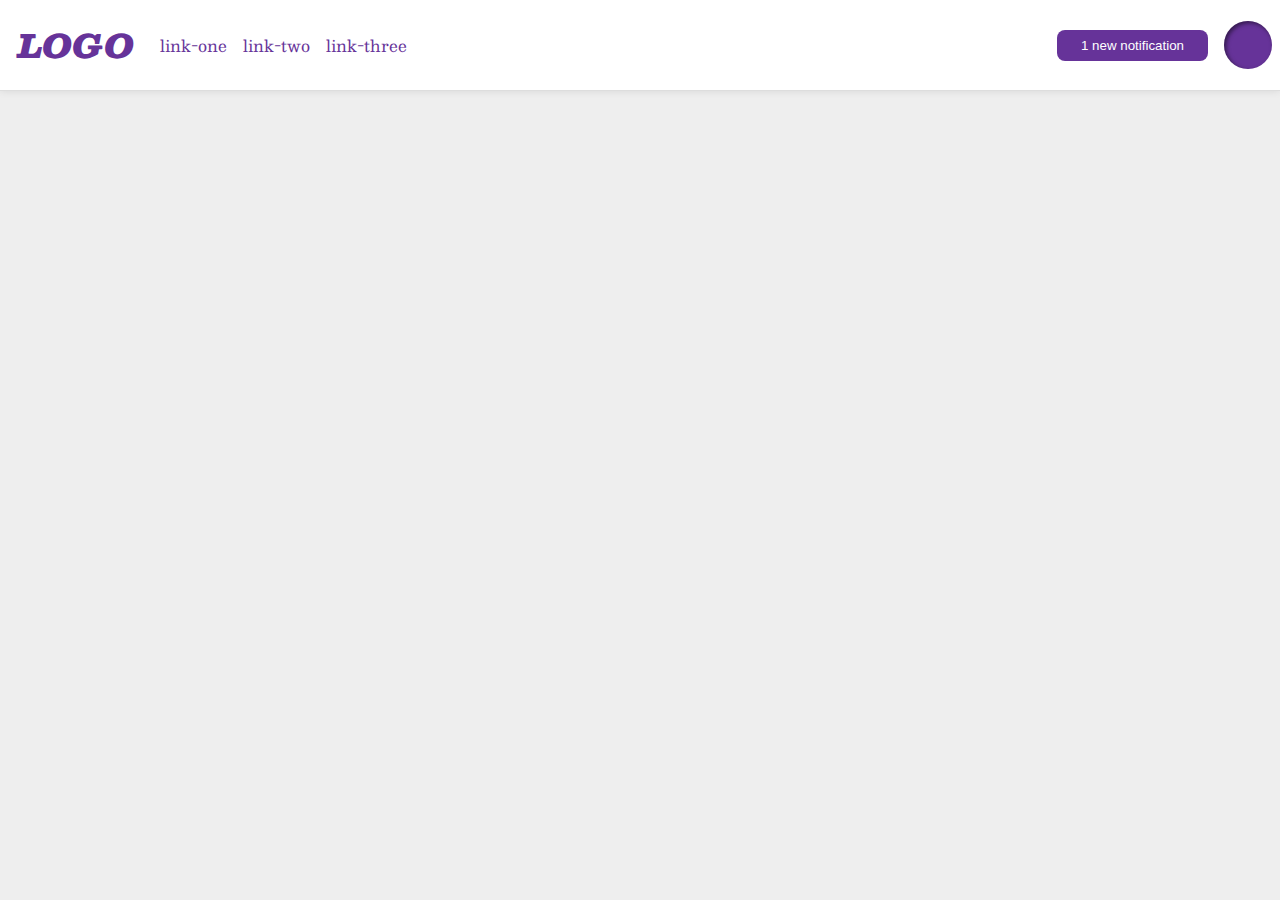
<file: foundations/flex/03-flex-header-2/index.html>
<!DOCTYPE html>
<html lang="en">
  <head>
    <meta charset="UTF-8">
    <meta http-equiv="X-UA-Compatible" content="IE=edge">
    <meta name="viewport" content="width=device-width, initial-scale=1.0">
    <title>Flex Header 2</title>
    <link rel="stylesheet" href="style.css">
  </head>
  <body>
    <div class="header">
      <div class="left">
        <div class="logo">
          LOGO
        </div>
        <ul class="links">
          <li><a href="https://google.com">link-one</a></li>
          <li><a href="https://google.com">link-two</a></li>
          <li><a href="https://google.com">link-three</a></li>
        </ul>
      </div>
      <div class="right">
        <button class="notifications">
          1 new notification
        </button>
        <div class="profile-image"></div>
      </div>
    </div>
  </body>
</html>
</file>
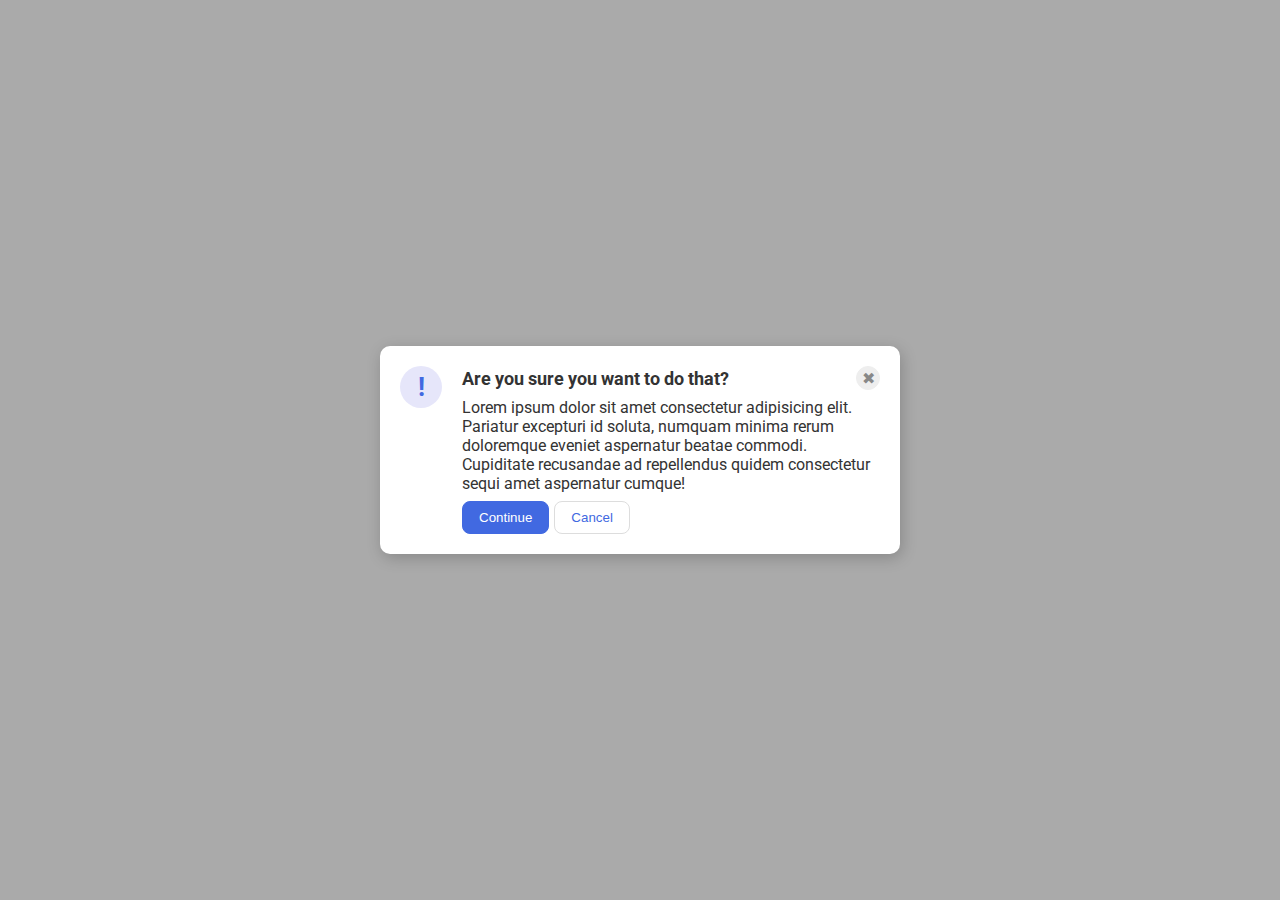
<file: foundations/flex/05-flex-modal/index.html>
<!DOCTYPE html>
<html lang="en">
  <head>
    <meta charset="UTF-8">
    <meta http-equiv="X-UA-Compatible" content="IE=edge">
    <meta name="viewport" content="width=device-width, initial-scale=1.0">
    <link rel="stylesheet" href="style.css">
    <title>Modal</title>
  </head>
  <body>
    <div class="modal">
        <div class="icon">!</div>

        <div class="content-cols">
          <div class="header-row">
            <div class="header"> Are you sure you want to do that?</div>
            <button class="close-button">✖</button>
          </div>
          
          <div class="text">Lorem ipsum dolor sit amet consectetur adipisicing elit. Pariatur excepturi id soluta, numquam minima rerum doloremque eveniet aspernatur beatae commodi. Cupiditate recusandae ad repellendus quidem consectetur sequi amet aspernatur cumque!</div>
          <div class="button-container">
            <button class="continue">Continue</button>
            <button class="cancel">Cancel</button>
          </div>
        </div>
      </div>
  </body>
</html>
</file>
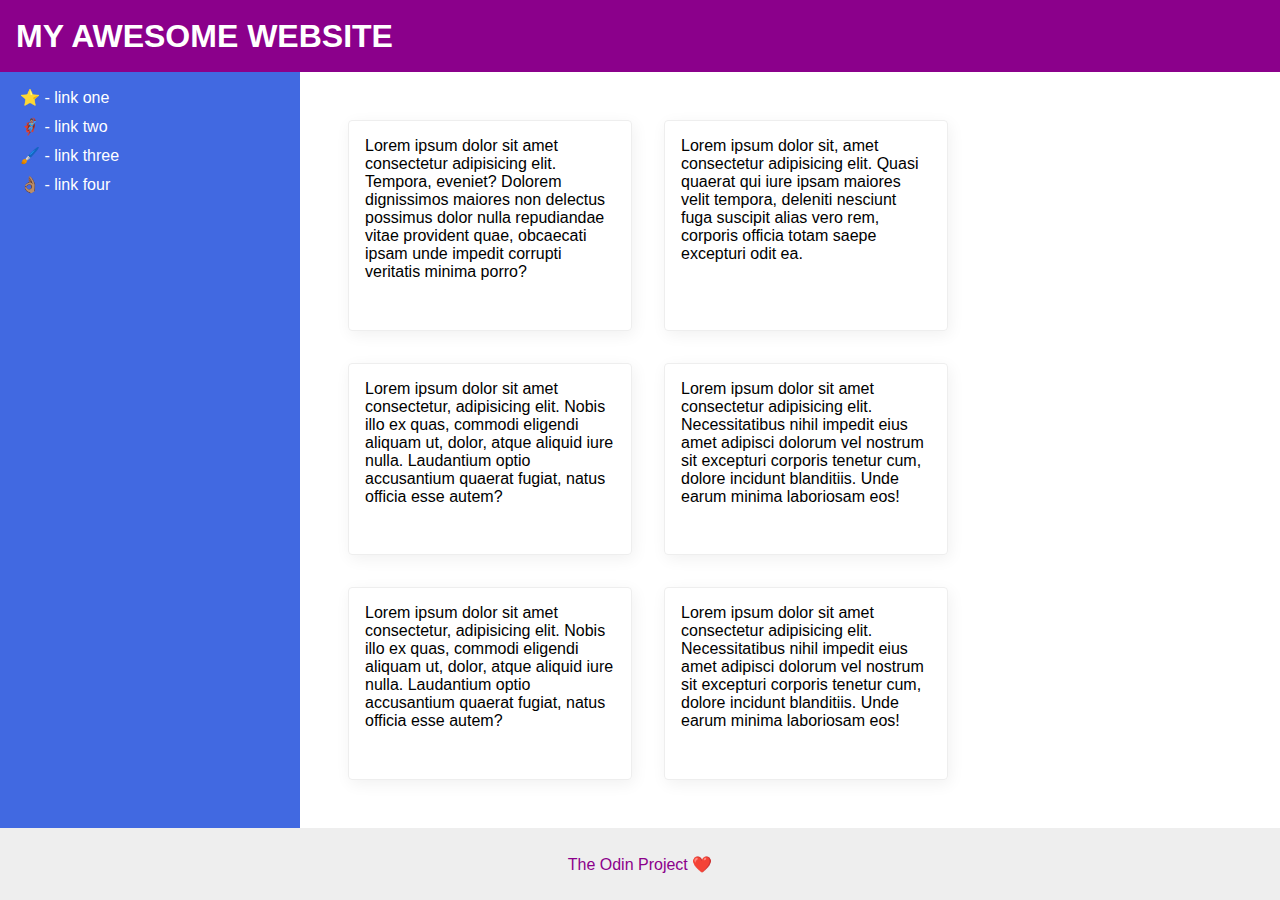
<file: foundations/flex/07-flex-layout-2/index.html>
<!DOCTYPE html>
<html lang="en">
  <head>
    <meta charset="UTF-8">
    <meta http-equiv="X-UA-Compatible" content="IE=edge">
    <meta name="viewport" content="width=device-width, initial-scale=1.0">
    <title>The Holy Grail</title>
    <link rel="stylesheet" href="style.css">
  </head>
  <body>
    <div class="header">
      MY AWESOME WEBSITE
    </div>
    
    <div class="content">
      <div class="sidebar">
        <ul>
          <li><a href="#">⭐ - link one</a></li>
          <li><a href="#">🦸🏽‍♂️ - link two</a></li>
          <li><a href="#">🖌️ - link three</a></li>
          <li><a href="#">👌🏽 - link four</a></li>
        </ul>
      </div>
  
      <div class="card-container">
        <div class="card">Lorem ipsum dolor sit amet consectetur adipisicing elit. Tempora, eveniet? Dolorem dignissimos maiores non delectus possimus dolor nulla repudiandae vitae provident quae, obcaecati ipsam unde impedit corrupti veritatis minima porro?</div>
        <div class="card">Lorem ipsum dolor sit, amet consectetur adipisicing elit. Quasi quaerat qui iure ipsam maiores velit tempora, deleniti nesciunt fuga suscipit alias vero rem, corporis officia totam saepe excepturi odit ea.</div>
        <div class="card">Lorem ipsum dolor sit amet consectetur, adipisicing elit. Nobis illo ex quas, commodi eligendi aliquam ut, dolor, atque aliquid iure nulla. Laudantium optio accusantium quaerat fugiat, natus officia esse autem?</div>
        <div class="card">Lorem ipsum dolor sit amet consectetur adipisicing elit. Necessitatibus nihil impedit eius amet adipisci dolorum vel nostrum sit excepturi corporis tenetur cum, dolore incidunt blanditiis. Unde earum minima laboriosam eos!</div>
        <div class="card">Lorem ipsum dolor sit amet consectetur, adipisicing elit. Nobis illo ex quas, commodi eligendi aliquam ut, dolor, atque aliquid iure nulla. Laudantium optio accusantium quaerat fugiat, natus officia esse autem?</div>
        <div class="card">Lorem ipsum dolor sit amet consectetur adipisicing elit. Necessitatibus nihil impedit eius amet adipisci dolorum vel nostrum sit excepturi corporis tenetur cum, dolore incidunt blanditiis. Unde earum minima laboriosam eos!</div>  
      </div>
    </div>
    <div class="footer">
      The Odin Project ❤️
    </div>
  </body>
</html>
</file>
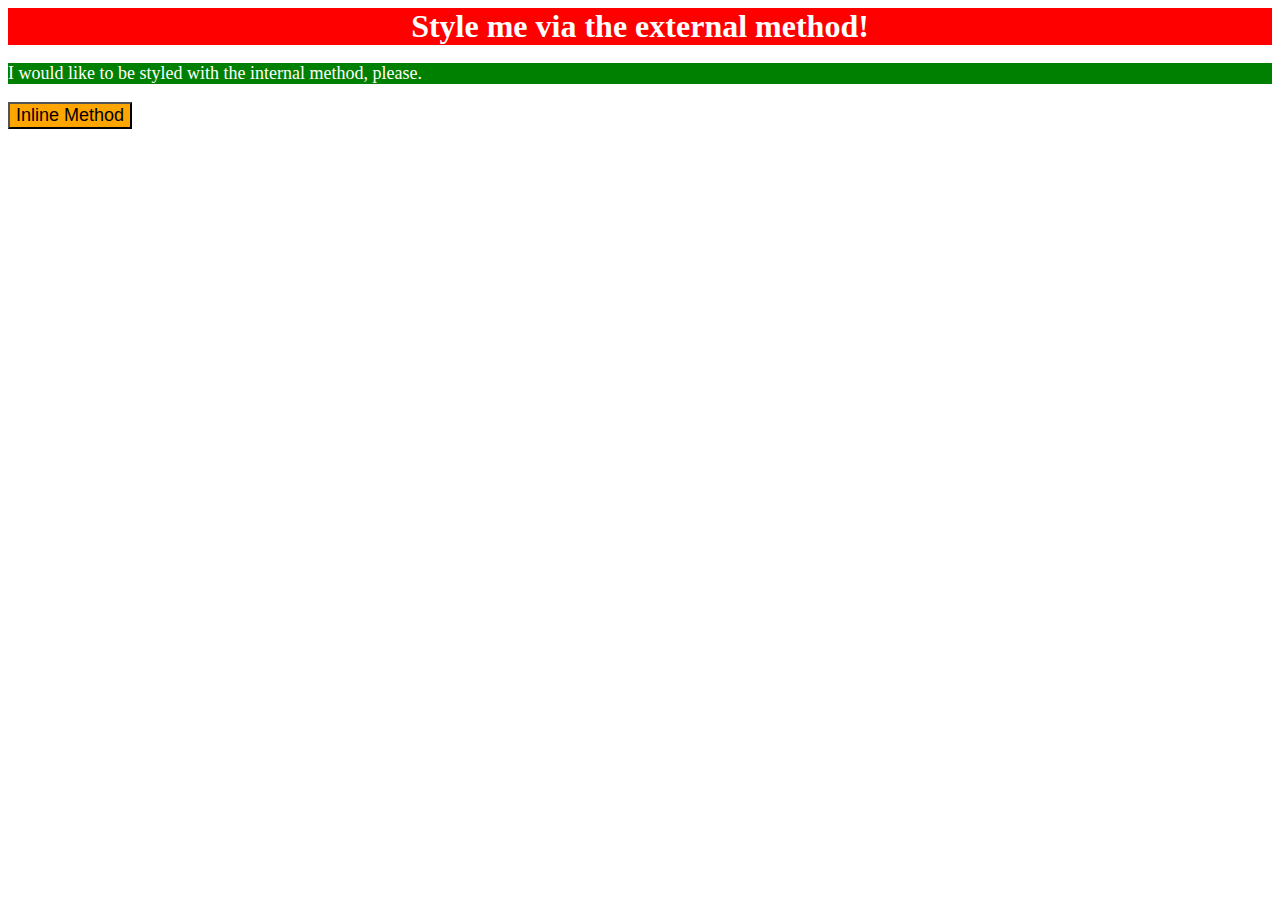
<file: foundations/intro-to-css/01-css-methods/index.html>
<!DOCTYPE html>
<html lang="en">
  <head>
    <meta charset="UTF-8">
    <meta http-equiv="X-UA-Compatible" content="IE=edge">
    <meta name="viewport" content="width=device-width, initial-scale=1.0">
    <title>Methods for Adding CSS</title>
    <link rel="stylesheet" href="style.css">
    <style>
      p {
        background-color: green;
        color: white;
        font-size: 18px;
      }
    </style>
  </head>
  <body>
    <div>Style me via the external method!</div>
    <p>I would like to be styled with the internal method, please.</p>
    <button style="background-color: orange; font-size: 18px">Inline Method</button>
  </body>
</html>
</file>
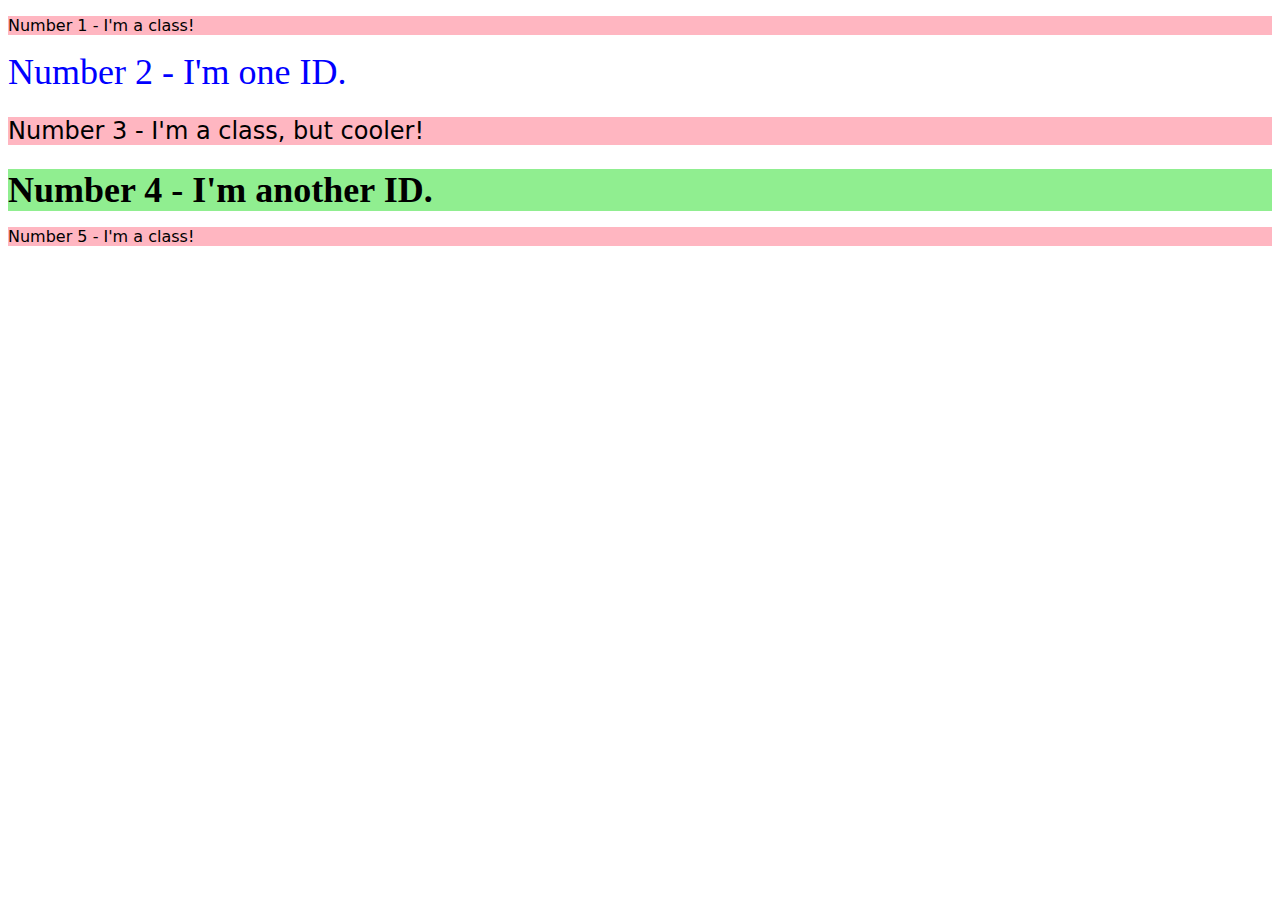
<file: foundations/intro-to-css/02-class-id-selectors/index.html>
<!DOCTYPE html>
<html lang="en">
  <head>
    <meta charset="UTF-8">
    <meta http-equiv="X-UA-Compatible" content="IE=edge">
    <meta name="viewport" content="width=device-width, initial-scale=1.0">
    <title>Class and ID Selectors</title>
    <link rel="stylesheet" href="style.css">
  </head>
  <body>
    <p class="odd">Number 1 - I'm a class!</p>
    <div id="second">Number 2 - I'm one ID.</div>
    <p class="odd third">Number 3 - I'm a class, but cooler!</p>
    <div id="fourth">Number 4 - I'm another ID.</div>
    <p class="odd">Number 5 - I'm a class!</p>
  </body>
</html>
</file>
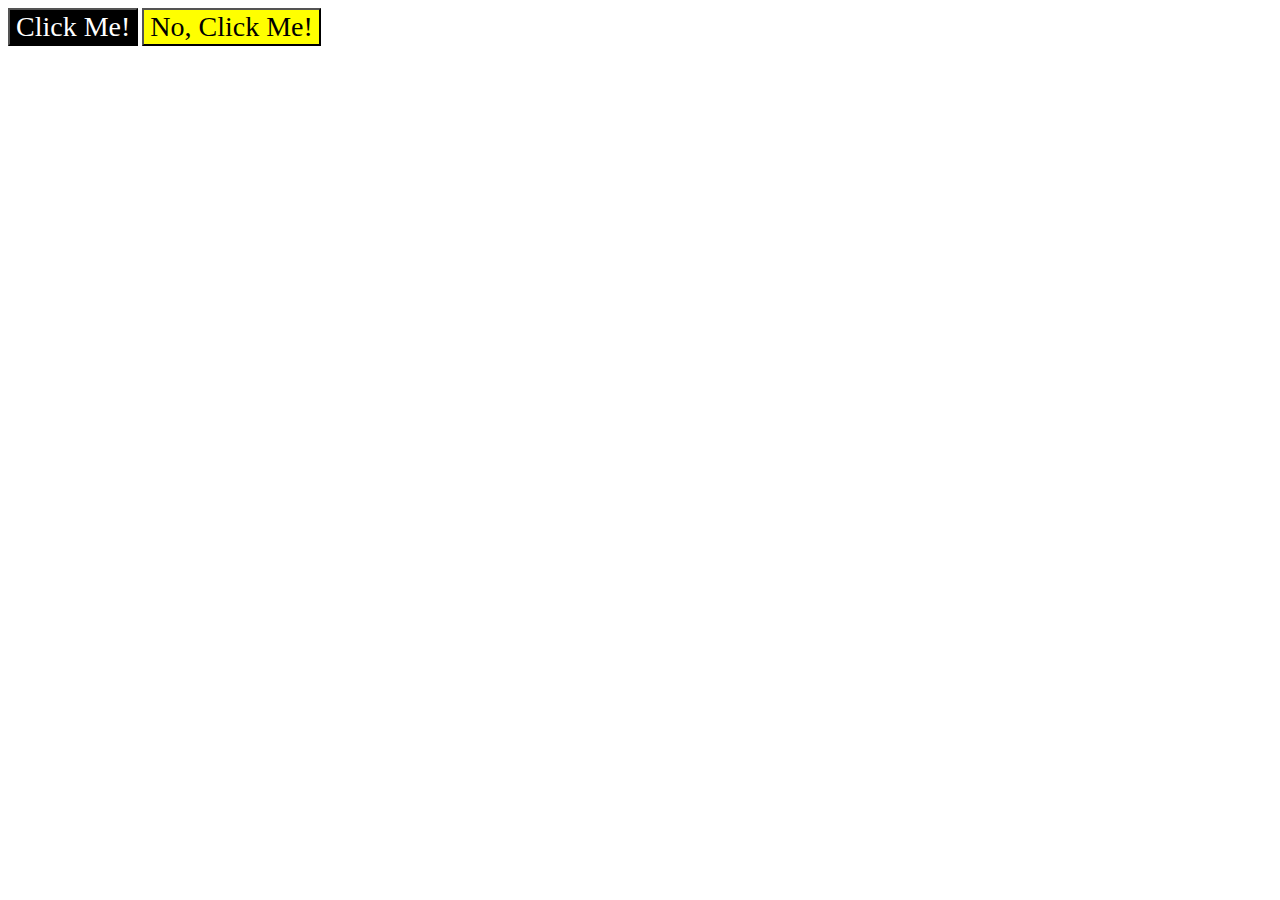
<file: foundations/intro-to-css/03-grouping-selectors/index.html>
<!DOCTYPE html>
<html lang="en">
  <head>
    <meta charset="UTF-8">
    <meta http-equiv="X-UA-Compatible" content="IE=edge">
    <meta name="viewport" content="width=device-width, initial-scale=1.0">
    <title>Grouping Selectors</title>
    <link rel="stylesheet" href="style.css">
  </head>
  <body>
    <button class="click">Click Me!</button>
    <button class="noclick">No, Click Me!</button>
  </body>
</html>
</file>
<file: foundations/flex/03-flex-header-2/style.css>
/* this is some magical font-importing.  
you'll learn about it later. */
@import url('https://fonts.googleapis.com/css2?family=Besley:ital,wght@0,400;1,900&display=swap');

body {
  margin: 0;
  background: #eee;
  font-family: Besley, serif;
}

.header {
  background: white;
  border-bottom: 1px solid #ddd;
  box-shadow: 0 0 8px rgba(0,0,0,.1);
  display: flex;
  justify-content: space-between;
  padding: 8px;
}

.profile-image {
  background: rebeccapurple;
  box-shadow: inset 2px 2px 4px rgba(0,0,0,.5);
  border-radius: 50%;
  width: 48px;
  height: 48px;
}

.logo {
  color: rebeccapurple;
  font-size: 32px;
  font-weight: 900;
  font-style: italic;
  display: flex;
  margin: 10px;
  align-items: center;

}

button {
  border: none;
  border-radius: 8px;
  background: rebeccapurple;
  color: white;
  padding: 8px 24px;
  margin: auto;
}

a {
  /* this removes the line under our links */
  text-decoration: none;
  color: rebeccapurple;
}

ul {
  list-style-type: none;
  display: flex;
  margin: 0;
  padding: 0;
  gap: 16px
}

.right, .left {
  display: flex;
  align-items: center;
  gap: 16px
}
</file>
<file: foundations/flex/05-flex-modal/style.css>
@import url('https://fonts.googleapis.com/css2?family=Roboto:wght@400;700&display=swap');

html, body {
  height: 100%;
}

body {
  font-family: Roboto, sans-serif;
  margin: 0;
  background: #aaa;
  color: #333;
  /* I'll give you this one for free lol */
  display: flex;
  align-items: center;
  justify-content: center;
}

.modal {
  background: white;
  width: 480px;
  border-radius: 10px;
  box-shadow: 2px 4px 16px rgba(0,0,0,.2);
  display: flex;
  justify-content: flex-start;
  padding: 20px;
  gap: 20px;
}

.icon {
  color: royalblue;
  font-size: 26px;
  font-weight: 700;
  background: lavender;
  width: 42px;
  height: 42px;
  border-radius: 50%;
  display: flex;
  align-items: center;
  justify-content: center;
  flex: 0 0 auto;
}

.close-button {
  background: #eee;
  border-radius: 50%;
  color: #888;
  font-weight: 400;
  font-size: 16px;
  height: 24px;
  width: 24px;
  display: flex;
  align-items: center;
  justify-content: center;
  border: 1px solid #eee;
  padding: 0;
  max-width: 24px;
}

.button-container{
  display: flex;
  justify-content: space-evenly;
}

.content-cols{
  display: flex;
  flex-direction: column;
  gap: 8px;

}

.header{
  display: flex;
  font-weight: bold;
  font-size: large;
  flex-direction: column;
}

.header-row{
  display: flex;
  justify-content: space-between;
  align-items: center;
  padding: 0px;
  flex: 1;
}

.button-container{
  display: flex;
  justify-content: flex-start;
  gap: 5px;
}

button {
  cursor: pointer;
  padding: 8px 16px;
  border-radius: 8px;
}

button.continue {
  background: royalblue;
  border: 1px solid royalblue;
  color: white;
}

button.cancel {
  background: white;
  border: 1px solid #ddd;
  color: royalblue;
}
</file>
<file: foundations/flex/07-flex-layout-2/style.css>
body {
  font-family: -apple-system, BlinkMacSystemFont, 'Segoe UI', Roboto, Oxygen, Ubuntu, Cantarell, 'Open Sans', 'Helvetica Neue', sans-serif;
  margin: 0;
  min-height: 100vh;
  display: flex;
  flex-direction: column;
}

li{
  margin-bottom: 10px;
}

ul {
  list-style-type: none;
  font-size: 16px;
  padding: 0;
}

a {
  text-decoration: none;
  color: white;
}

.header {
  height: 72px;
  background: darkmagenta;
  color: white;
  font-size: 32px;
  font-weight: 900;
  display: flex;
  align-items: center;
  padding: 0 16px;

}

.footer {
  height: 72px;
  background: #eee;
  color: darkmagenta;
  display: flex;
  justify-content: center;
  align-items: center;
}

.content {
  flex: 1;
  display: flex;
}

.card-container {
  display: flex;
  flex-wrap: wrap;
  padding: 48px;
  gap: 32px;
}

.sidebar {
  max-width: 300px;
  flex: 0 0 300px;
  background: royalblue;
  box-sizing: border-box;
  display: flex;
  justify-content: flex-start;
  padding-left: 20px;
}

.card {
  border: 1px solid #eee;
  box-shadow: 2px 4px 16px rgba(0,0,0,.06);
  border-radius: 4px;
  max-width: 250px;
  padding: 16px;
}
</file>
<file: foundations/intro-to-css/01-css-methods/style.css>
div {
    background-color: red;
    color: white;
    font-size: 32px;
    text-align: center;
    font-weight: bold;
}
</file>
<file: foundations/intro-to-css/02-class-id-selectors/style.css>
.odd {
    background-color: lightpink;
    font-family: "DejaVu Sans", Verdana, "sans-serif";
}

.third {
    font-size: 24px;
}

#second {
    color: blue;
    font-size: 36px;
}

#fourth {
    background-color: lightgreen;
    font-size: 36px;
    font-weight: bold;
}
</file>
<file: foundations/intro-to-css/03-grouping-selectors/style.css>
.click, .noclick{
    font-size: 28px;
    font-family: "Times New Roman", Helvetica, sans-serif;
}

.click {
    background-color: black;
    color: white;
}

.noclick {
    background-color: yellow;
}
</file>
